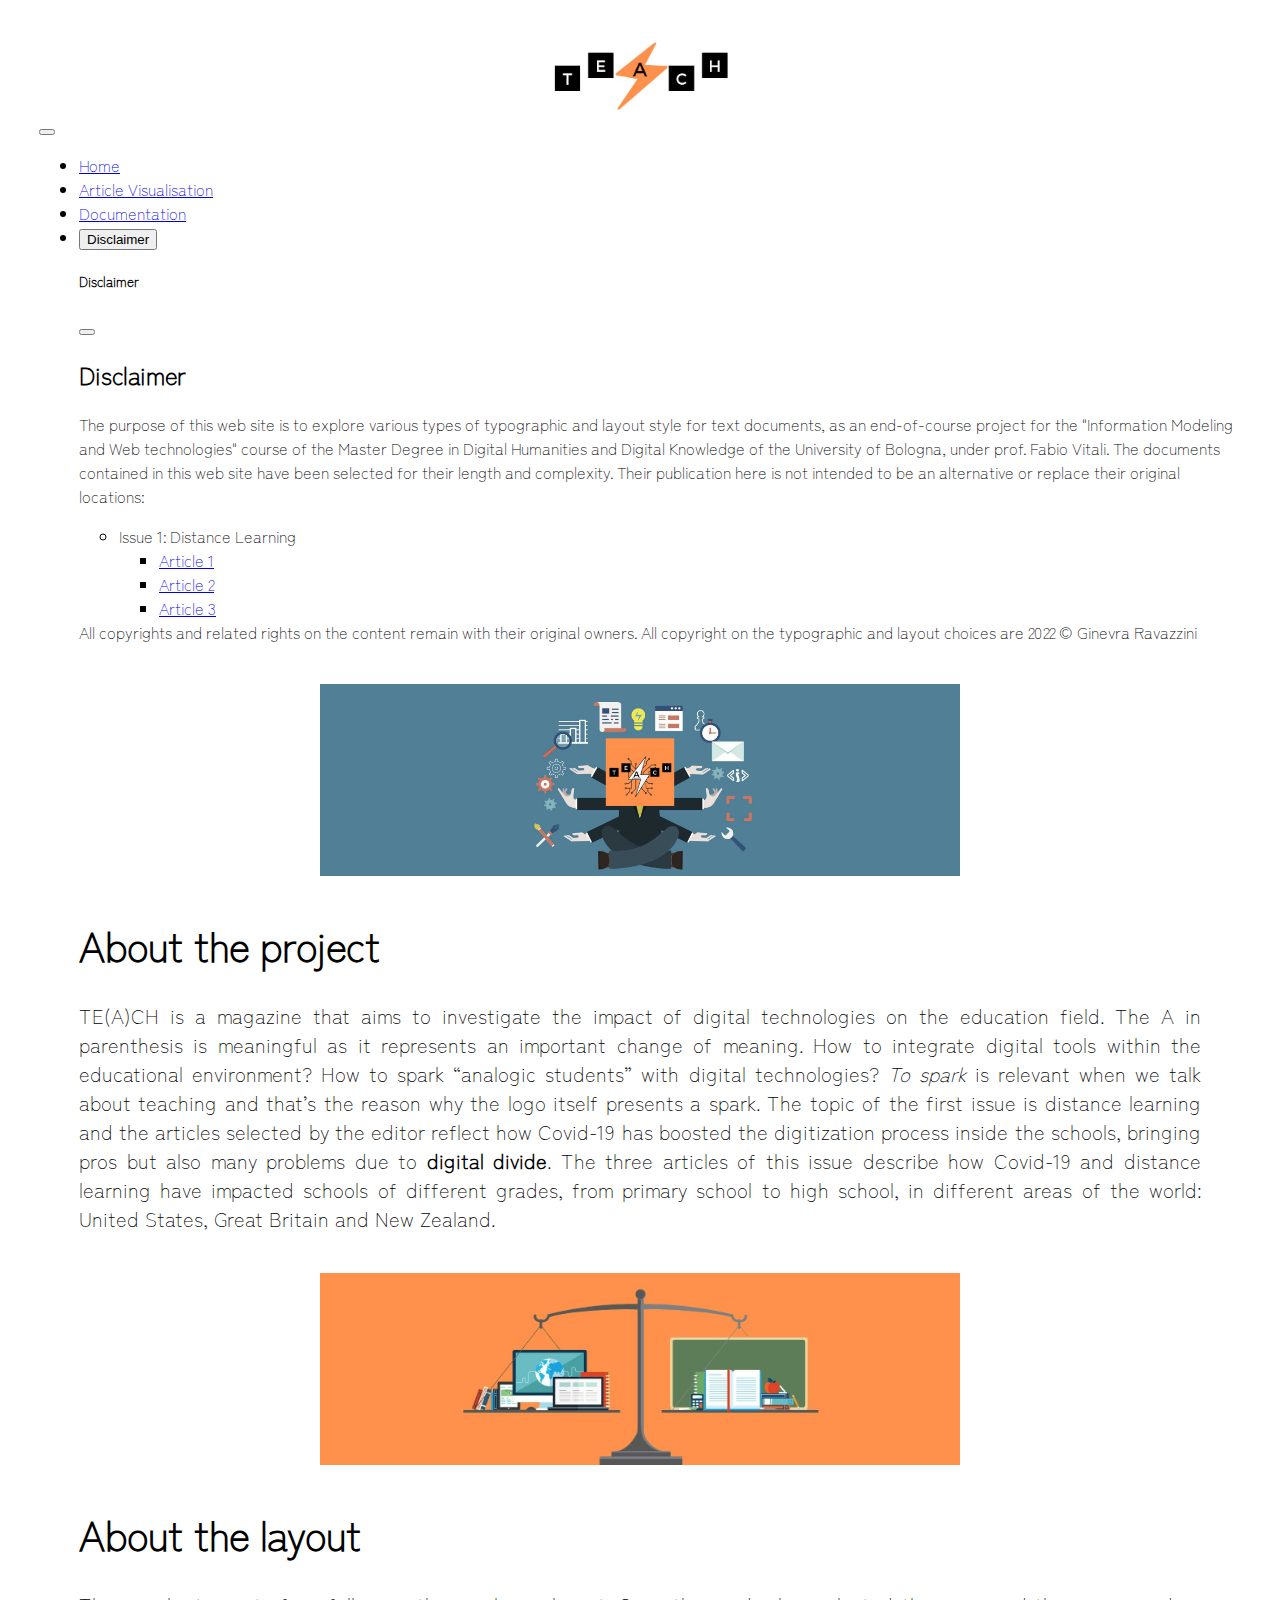
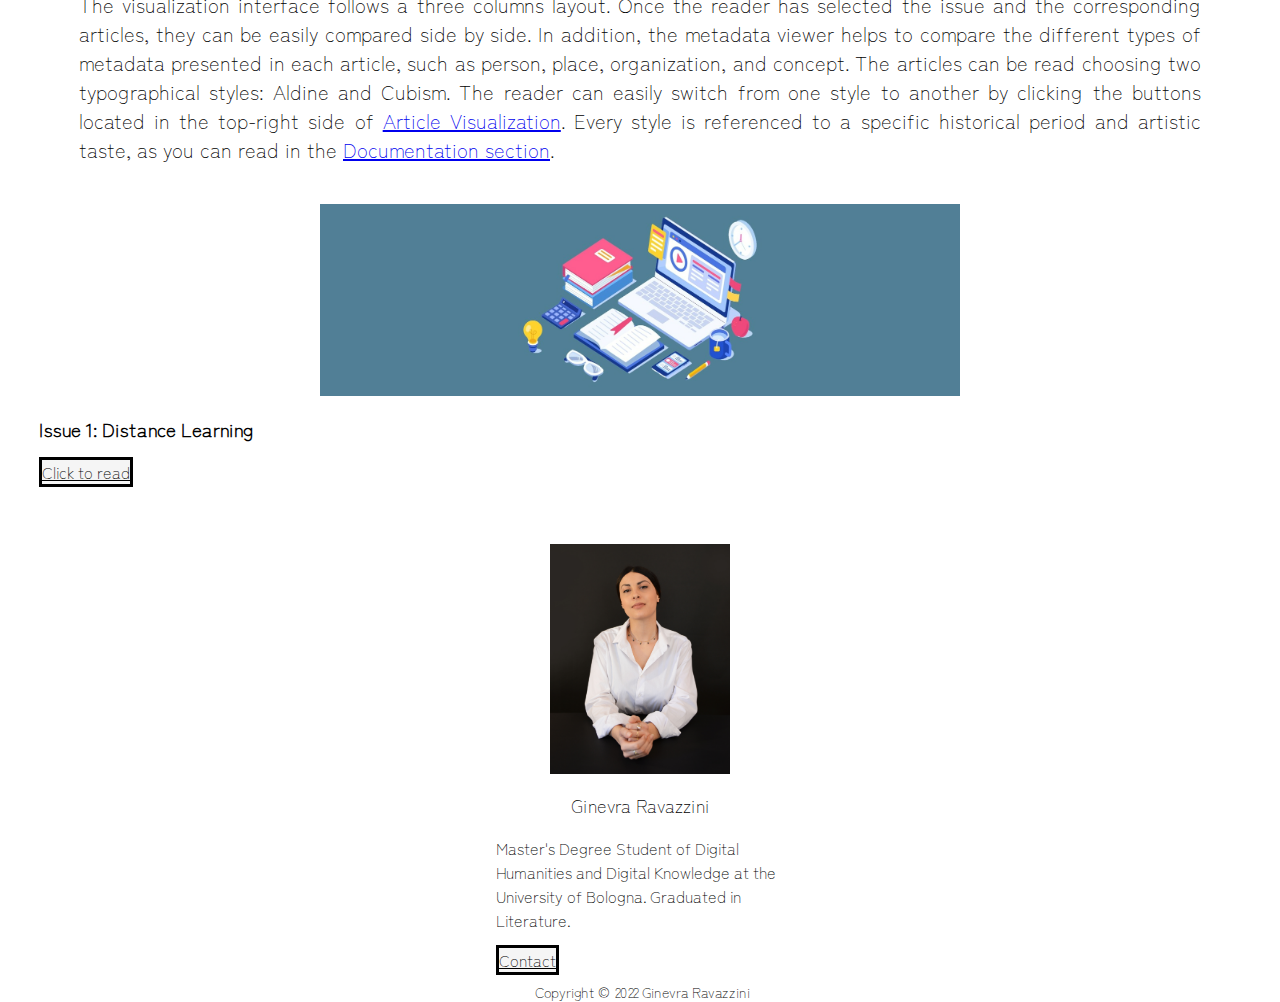
<file: index.html>
<!doctype html>
<html lang="en">
  <head>
    <!-- Required meta tags -->
    <meta charset="utf-8">
    <meta name="viewport" content="width=device-width, initial-scale=1.0">

    <!-- Bootstrap CSS -->
    <link href="https://cdn.jsdelivr.net/npm/bootstrap@5.0.0-beta3/dist/css/bootstrap.min.css" rel="stylesheet" integrity="sha384-eOJMYsd53ii+scO/bJGFsiCZc+5NDVN2yr8+0RDqr0Ql0h+rP48ckxlpbzKgwra6" crossorigin="anonymous">
	<link rel="stylesheet" href="pages/style_generale.css">
	<!-- CSS animato prova-->
	<link rel="stylesheet" href="https://cdnjs.cloudflare.com/ajax/libs/animate.css/3.5.2/animate.min.css">


    <title>TE(A)CH</title>
  </head>
  
  <body>
    <header>
    <img src="logo-head.jpg" id="logo_header">

    <!--Navbar component from Bootsrap-->
    <nav class="navbar navbar-expand-lg navbar-light bg-light" style="border-radius: 6px; margin-bottom: 40px;">
      <div class="container-fluid">
        <button class="navbar-toggler" type="button" data-bs-toggle="collapse" data-bs-target="#navbarSupportedContent" aria-controls="navbarSupportedContent" aria-expanded="false" aria-label="Toggle navigation">
          <span class="navbar-toggler-icon"></span>
        </button>
        <div class="collapse navbar-collapse" id="navbarSupportedContent">
          <ul class="navbar-nav me-auto mb-2 mb-lg-0">
            <li class="nav-item">
              <a class="nav-link active" aria-current="page" href="index.html">Home </a> <!--coverpage-->
            </li>
            <li class="nav-item">
              <a class="nav-link active" href="pages/visualisation_interface.html">Article Visualisation</a> <!--the main interface with side by side visualisation of the articles-->
            </li>
            <li class="nav-item">
              <a class="nav-link active" href="pages/documentation.html">Documentation</a>
            </li>
			
            
            <li class="nav-item">
                           <!-- Button trigger modal -->
				<button type="button" class="btn btn-light" data-bs-toggle="modal" data-bs-target="#disclaimer">
				Disclaimer
				</button>

				<!-- Modal -->
					<div class="modal fade" id="disclaimer" tabindex="-1" aria-labelledby="disclaimer" aria-hidden="true">
						<div class="modal-dialog">
						<div class="modal-content">
						<div class="modal-header">
							<h5 class="modal-title" id="disclaimer">Disclaimer</h5>
							<button type="button" class="btn-close" data-bs-dismiss="modal" aria-label="Close"></button>
						</div>
						<div class="modal-body">
							<h2> Disclaimer</h2>
								<p>The purpose of this web site is to explore various types of typographic and layout
									style for text documents, as an end-of-course project for the "Information Modeling
									and Web technologies" course of the Master Degree in Digital Humanities and
									Digital Knowledge of the University of Bologna, under prof. Fabio Vitali.
									The documents contained in this web site have been selected for their length and
									complexity. Their publication here is not intended to be an alternative or
									replace their original locations:
									<ul>
										<li>Issue 1: Distance Learning</li>
											<ul>
												<li><a href="https://www.theguardian.com/education/2021/jan/23/after-covid-will-digital-learning-be-the-new-normal">Article 1 </a> </li>
												<li><a href="https://www.newyorker.com/news/us-journal/running-a-virtual-school-on-chicagos-west-side"> Article 2</a></li>
												<li><a href="https://doi.org/10.1080/1475939X.2020.1854337"> Article 3 </a> </li>
											</ul>
									</ul>
									All copyrights and related rights on the content remain with their original owners.
									All copyright on the typographic and layout choices are 2022 © Ginevra Ravazzini</p>
						</div>
						<div class="modal-footer">
						</div>
						</div>
						</div>
					</div>
            </li>
            </li>
          </ul>
        </div>
      </div>
    </nav>
    <!-- Option 1: Bootstrap Bundle with Popper -->
    <script src="https://cdn.jsdelivr.net/npm/bootstrap@5.0.0-beta3/dist/js/bootstrap.bundle.min.js" integrity="sha384-JEW9xMcG8R+pH31jmWH6WWP0WintQrMb4s7ZOdauHnUtxwoG2vI5DkLtS3qm9Ekf" crossorigin="anonymous"></script>

    

    </header>

<div class="col-md-12" id="foto_home">
    <img id="logo-1" src="logo_home.jpg" style="margin-bottom: 40px; width: 195px; height: 58.5px;" alt="This is the logo of the magazine">
</div>

<div class="row" id="about">
	<div class="col-md-12" style="margin-bottom: 40px;">
	<h1>About the project</h1>
	<p>TE(A)CH is a magazine that aims to investigate the impact of digital technologies on the education field. The A in parenthesis is meaningful as it represents an important change of meaning. How to integrate digital tools within the educational environment? How to spark “analogic students” with digital technologies? <i>To spark</i> is relevant when we talk about teaching and that’s the reason why the logo itself presents a spark.

The topic of the first issue is distance learning and the articles selected by the editor reflect how Covid-19 has boosted the digitization process inside the schools, bringing pros but also many problems due to <b>digital divide</b>. The three articles of this issue describe how Covid-19 and distance learning have impacted schools of different grades, from primary school to high school, in different areas of the world: United States, Great Britain and New Zealand.</p>
	</div>
</div>

<div class="col-md-12" id="foto_home">
	<img id="logo-2" src="teach_3.jpg" style="margin-bottom: 40px;">
</div>

<div class="row" id="about">
	<div class="col-md-12" style="margin-bottom: 40px;">
	<h1>About the layout</h1>
	<p>The visualization interface follows a three columns layout. Once the reader has selected the issue and the corresponding articles, they can be easily compared side by side. In addition, the metadata viewer helps to compare the different types of metadata presented in each article, such as person, place, organization, and concept.

The articles can be read choosing two typographical styles: Aldine and Cubism. The reader can easily switch from one style to another by clicking the buttons located in the top-right side of <a href="pages/visualisation_interface.html">Article Visualization</a>. Every style is referenced to a specific historical period and artistic taste, as you can read in the <a href="pages/documentation.html">Documentation section</a>.</p>
	</div>
</div>

<!---Team Info--->
<div class="image">
    <img src="teach_2.jpg" id="logo-3">
</div>
    <div class="text-center" style="margin-bottom: 60px;">
    	<h3>Issue 1: Distance Learning</h3>
            <div class="text-center">
                <a href="pages/issue_education.html" class="btn btn-big" id="nav-toggle-issue">Click to read</a>
            </div>
    </div>
            
<div id="Ginevra">      
	<div class="card" style="width: 18rem;">
  		<img class="card-img-top" src="FotoTeam/gin.jpg" alt="Ginevra">
  		<div class="card-body">
  			<p class="card-header">Ginevra Ravazzini</p><p>
    		</p><p class="card-text">Master's Degree Student of Digital Humanities and Digital Knowledge at the University of Bologna. Graduated in Literature.</p>
             <div class="text-center">
                    <a href="mailto:ginevra.ravazzini@studio.unibo.it" class="btn btn-big" id="nav-toggle-issue">Contact</a>
            </div>
  		</div>
	</div>
</div>
	
<!--footer-->
<footer class="mt-5">
	<p class="text-center" id="footer">Copyright © 2022 Ginevra Ravazzini</p>
</footer>

	<script>

		function resizeImages() { 

			// Logo
			for (let i=1; i<=3; i++){
				let winWidth = document.documentElement.clientWidth;

				let imLogo = document.getElementById('logo-' + i);
				let logoWidth = winWidth/100*50;
				imLogo.style.width = logoWidth+'px';
				imLogo.style.height = logoWidth/10*3+'px';
			}

			let winWidth = document.documentElement.clientWidth;

			// Logo header
			let imLogoH = document.getElementById('logo_header');
			let logoWidth = winWidth/100*15;
			imLogoH.style.width = logoWidth+'px';
			imLogoH.style.height = 'auto';

			
			
		}

		window.addEventListener('DOMContentLoaded', resizeImages);
		window.addEventListener('resize', resizeImages);
	</script>

</body>
</html>
</file>
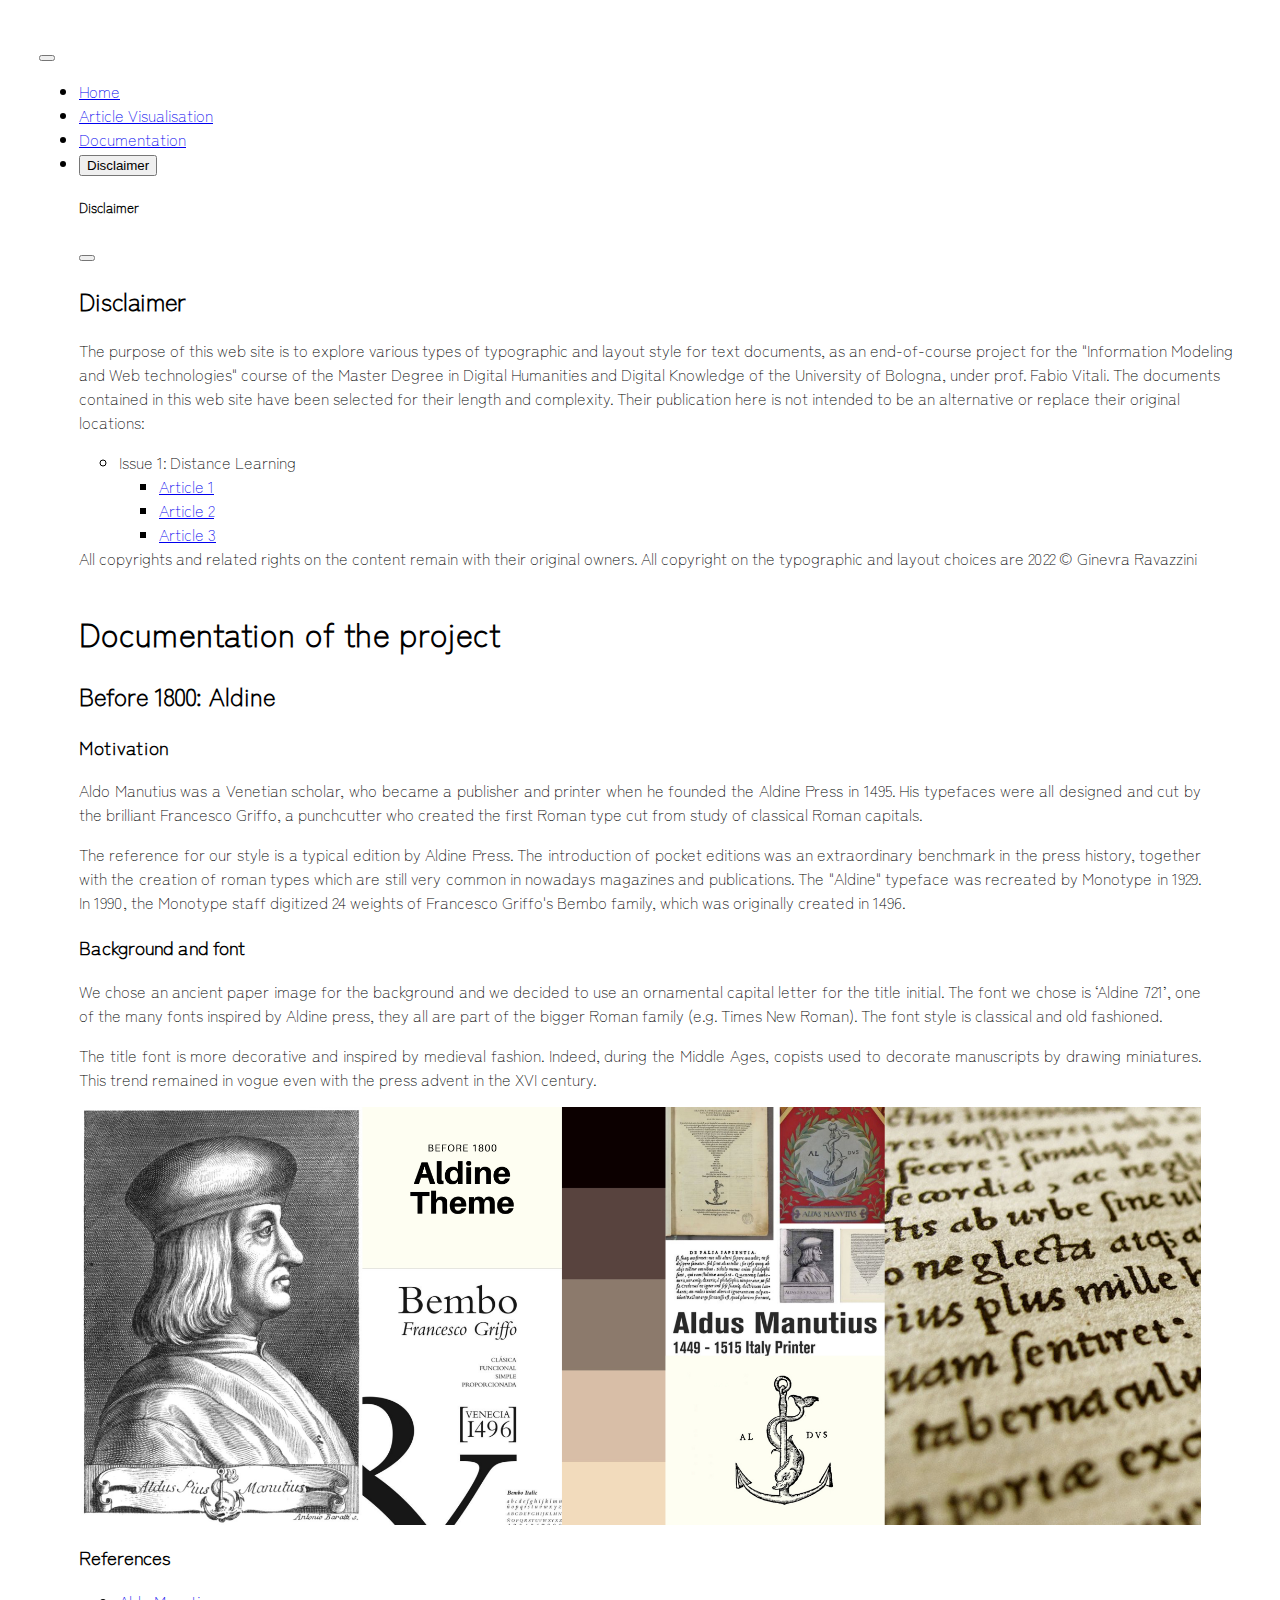
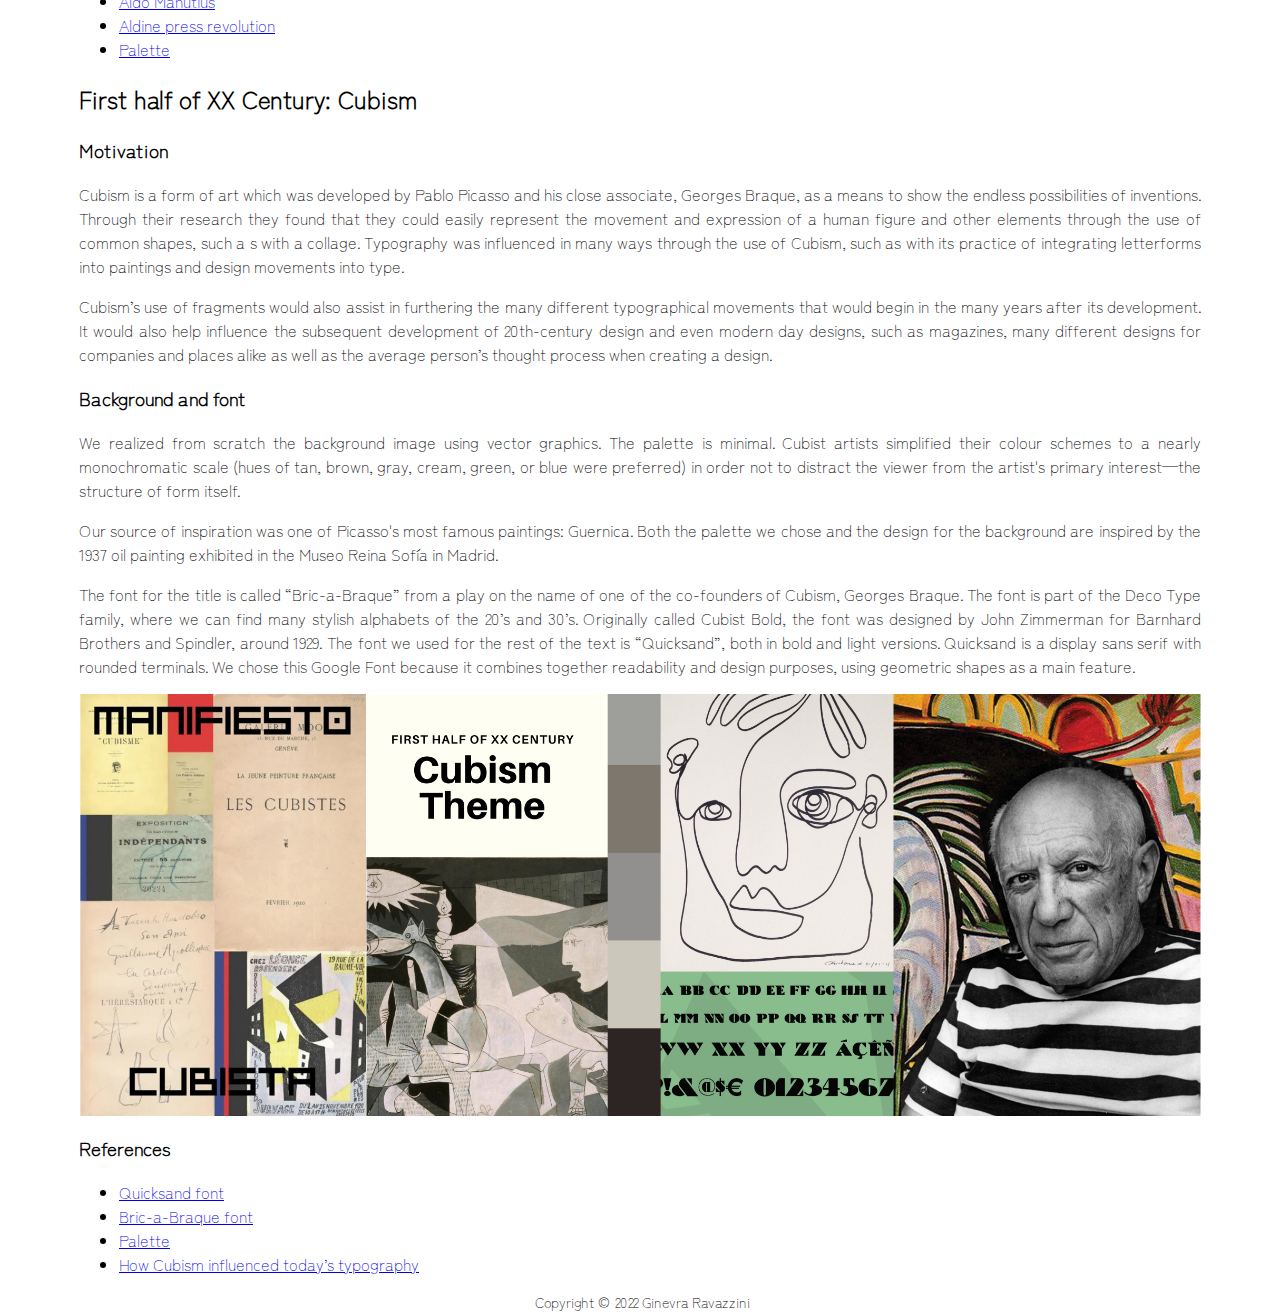
<file: pages/documentation.html>
<!doctype html>
<html lang="en">
  <head>
    <!-- Required meta tags -->
    <meta charset="utf-8">
    <meta name="viewport" content="width=device-width, initial-scale=1">

    <!-- Bootstrap CSS -->
    <link href="https://cdn.jsdelivr.net/npm/bootstrap@5.0.0-beta3/dist/css/bootstrap.min.css" rel="stylesheet" integrity="sha384-eOJMYsd53ii+scO/bJGFsiCZc+5NDVN2yr8+0RDqr0Ql0h+rP48ckxlpbzKgwra6" crossorigin="anonymous">
    <script src="https://cdn.jsdelivr.net/npm/@popperjs/core@2.9.2/dist/umd/popper.min.js" ></script>
    <script src="https://cdn.jsdelivr.net/npm/bootstrap@5.0.1/dist/js/bootstrap.min.js" integrity="sha384-Atwg2Pkwv9vp0ygtn1JAojH0nYbwNJLPhwyoVbhoPwBhjQPR5VtM2+xf0Uwh9KtT" crossorigin="anonymous"></script>
	<link rel="stylesheet" href="style_generale.css">

  <title>TE(A)CH</title>

  </head>
  <body>
    <!--Header part, that has to be in all the pages: title of the mag + menu navbar -->
    <header>

    <!--Navbar component from Bootsrap-->
    <nav class="navbar navbar-expand-lg navbar-light bg-light" style="border-radius: 6px; margin-bottom: 40px;">
      <div class="container-fluid">
        <button class="navbar-toggler" type="button" data-bs-toggle="collapse" data-bs-target="#navbarSupportedContent" aria-controls="navbarSupportedContent" aria-expanded="false" aria-label="Toggle navigation">
          <span class="navbar-toggler-icon"></span>
        </button>
        <div class="collapse navbar-collapse" id="navbarSupportedContent">
          <ul class="navbar-nav me-auto mb-2 mb-lg-0">
            <li class="nav-item">
              <a class="nav-link active" aria-current="page" href="../index.html">Home </a> <!--coverpage-->
            </li>
            <li class="nav-item">
              <a class="nav-link active" href="visualisation_interface.html">Article Visualisation</a> <!--the main interface with side by side visualisation of the articles-->
            </li>
            <li class="nav-item">
              <a class="nav-link active" href="documentation.html">Documentation</a>
            </li>
		
            <li class="nav-item">
              <!-- Button trigger modal -->
				<button type="button" class="btn btn-light" data-bs-toggle="modal" data-bs-target="#disclaimer">
				Disclaimer
				</button>

				<!-- Modal -->
					<div class="modal fade" id="disclaimer" tabindex="-1" aria-labelledby="disclaimer" aria-hidden="true">
						<div class="modal-dialog">
						<div class="modal-content">
						<div class="modal-header">
							<h5 class="modal-title" id="disclaimer">Disclaimer</h5>
							<button type="button" class="btn-close" data-bs-dismiss="modal" aria-label="Close"></button>
						</div>
						<div class="modal-body">
							<h2> Disclaimer</h2>
								<p>The purpose of this web site is to explore various types of typographic and layout
									style for text documents, as an end-of-course project for the "Information Modeling
									and Web technologies" course of the Master Degree in Digital Humanities and
									Digital Knowledge of the University of Bologna, under prof. Fabio Vitali.
									The documents contained in this web site have been selected for their length and
									complexity. Their publication here is not intended to be an alternative or
									replace their original locations:
									<ul>
										<li>Issue 1: Distance Learning</li>
											<ul>
												<li><a href="https://www.theguardian.com/education/2021/jan/23/after-covid-will-digital-learning-be-the-new-normal">Article 1 </a> </li>
												<li><a href="https://www.newyorker.com/news/us-journal/running-a-virtual-school-on-chicagos-west-side"> Article 2</a></li>
												<li><a href="https://doi.org/10.1080/1475939X.2020.1854337"> Article 3 </a> </li>
											</ul>
									</ul>
									All copyrights and related rights on the content remain with their original owners.
									All copyright on the typographic and layout choices are 2022 © Ginevra Ravazzini</p>
						</div>
						<div class="modal-footer">
						</div>
						</div>
						</div>
					</div>
            </li>
            </li>
          </ul>
        </div>
      </div>
    </nav>
    <!-- Option 1: Bootstrap Bundle with Popper -->
    <script src="https://cdn.jsdelivr.net/npm/bootstrap@5.0.0-beta3/dist/js/bootstrap.bundle.min.js" integrity="sha384-JEW9xMcG8R+pH31jmWH6WWP0WintQrMb4s7ZOdauHnUtxwoG2vI5DkLtS3qm9Ekf" crossorigin="anonymous"></script>

    
    </header>

    <div class="row" id="docu">
    	<div class="col-md-12">
    		<h1>Documentation of the project </h1>

    <!-- Option 1: Bootstrap Bundle with Popper -->
    <script src="https://cdn.jsdelivr.net/npm/bootstrap@5.0.0-beta3/dist/js/bootstrap.bundle.min.js" integrity="sha384-JEW9xMcG8R+pH31jmWH6WWP0WintQrMb4s7ZOdauHnUtxwoG2vI5DkLtS3qm9Ekf" crossorigin="anonymous"></script>
    		<h2>Before 1800: Aldine</h2>
    			<h3>Motivation</h3>
    <p>Aldo Manutius was a Venetian scholar, who became a publisher and printer when he founded the Aldine Press in 1495. His typefaces were all designed and cut by the brilliant Francesco Griffo, a punchcutter who created the first Roman type cut from study of classical Roman capitals.</p>
    <p>The reference for our style is a typical edition by Aldine Press. The introduction of pocket editions was an extraordinary benchmark in the press history, together with the creation of roman types which are still very common in nowadays magazines and publications. The "Aldine" typeface was recreated by Monotype in 1929. In 1990, the Monotype staff digitized 24 weights of Francesco Griffo's Bembo family, which was originally created in 1496.</p>
    <h3>Background and font</h3>
    <p>We chose an ancient paper image for the background and we decided to use an ornamental capital letter for the title initial. The font we chose is ‘Aldine 721’, one of the many fonts inspired by Aldine press, they all are part of the bigger Roman family (e.g. Times New Roman). The font style is classical and old fashioned.</p>
    <p>The title font is more decorative and inspired by medieval fashion. Indeed, during the Middle Ages, copists used to decorate manuscripts by drawing miniatures. This trend remained in vogue even with the press advent in the XVI century.</p>
    <img src="doc_images/aldine_theme.jpg" id="image_docu" alt="this is a collage showing various images about Aldine theme">
    <h3>References</h3>
    	<ul>
    		<li><a href="https://www.typeroom.eu/aldus-manutius-inventor-paperback-saved-greeks-aldine-press-revolution">Aldo Manutius</a></li>
    		<li><a href="https://www.smithsonianmag.com/travel/aldus-manutius-printing-typeface-typography-italics-venice-180956855/">Aldine press revolution</a></li>
			<li><a href="https://color.adobe.com/it/search?q=manuscript">Palette</a></li>
		</ul>
		
	    <h2>First half of XX Century: Cubism</h2>
    <h3>Motivation</h3>
    <p>Cubism is a form of art which was developed by Pablo Picasso and his close associate, Georges Braque, as a means to show the endless possibilities of inventions. Through their research they found that they could easily represent the movement and expression of a human figure and other elements through the use of common shapes, such a s with a collage. Typography was influenced in many ways through the use of Cubism, such as with its practice of integrating letterforms into paintings and design movements into type.</p>
    <p>Cubism’s use of fragments would also assist in furthering the many different typographical movements that would begin in the many years after its development. It would also help influence the subsequent development of 20th-century design and even modern day designs, such as magazines, many different designs for companies and places alike as well as the average person’s thought process when creating a design.</p>
    <h3>Background and font</h3>
    <p>We realized from scratch the background image using vector graphics. The palette is minimal. Cubist artists simplified their colour schemes to a nearly monochromatic scale (hues of tan, brown, gray, cream, green, or blue were preferred) in order not to distract the viewer from the artist's primary interest—the structure of form itself.</p>
<p>Our source of inspiration was one of Picasso's most famous paintings: Guernica. Both the palette we chose and the design for the background are inspired by the 1937 oil painting exhibited in the Museo Reina Sofía in Madrid.</p>
    <p>The font for the title is called “Bric-a-Braque” from a play on the name of one of the co-founders of Cubism, Georges Braque. The font is part of the Deco Type family, where we can find many stylish alphabets of the 20’s and 30’s. Originally called Cubist Bold, the font was designed by John Zimmerman for Barnhard Brothers and Spindler, around 1929.
The font we used for the rest of the text is “Quicksand”, both in bold and light versions. Quicksand is a display sans serif with rounded terminals. We chose this Google Font because it combines together readability and design purposes, using geometric shapes as a main feature.</p>
    <img src="doc_images/cubism_theme.jpg" id="image_docu" alt="this is a collage showing various images about Cubism theme">
    <h3>References</h3>
    	<ul>
    		<li><a href="https://github.com/andrew-paglinawan/QuicksandFamily">Quicksand font</a></li>
    		<li><a href="https://www.myfonts.com/fonts/nicksfonts/bric-a-braque-nf/">Bric-a-Braque font</a></li>
			<li><a href="https://www.color-hex.com/color-palette/92724">Palette</a></li>
			<li><a href="https://eloyrico.files.wordpress.com/2013/04/eloyrico_magazine.pdf">How Cubism influenced today’s typography</a></li>		
		</ul>
  	</div>
  </div>
  <!--footer-->
<footer class="mt-5">
	<p class="text-center" id="footer">Copyright © 2022 Ginevra Ravazzini</p>
</footer>
  </body>
</html>
</file>
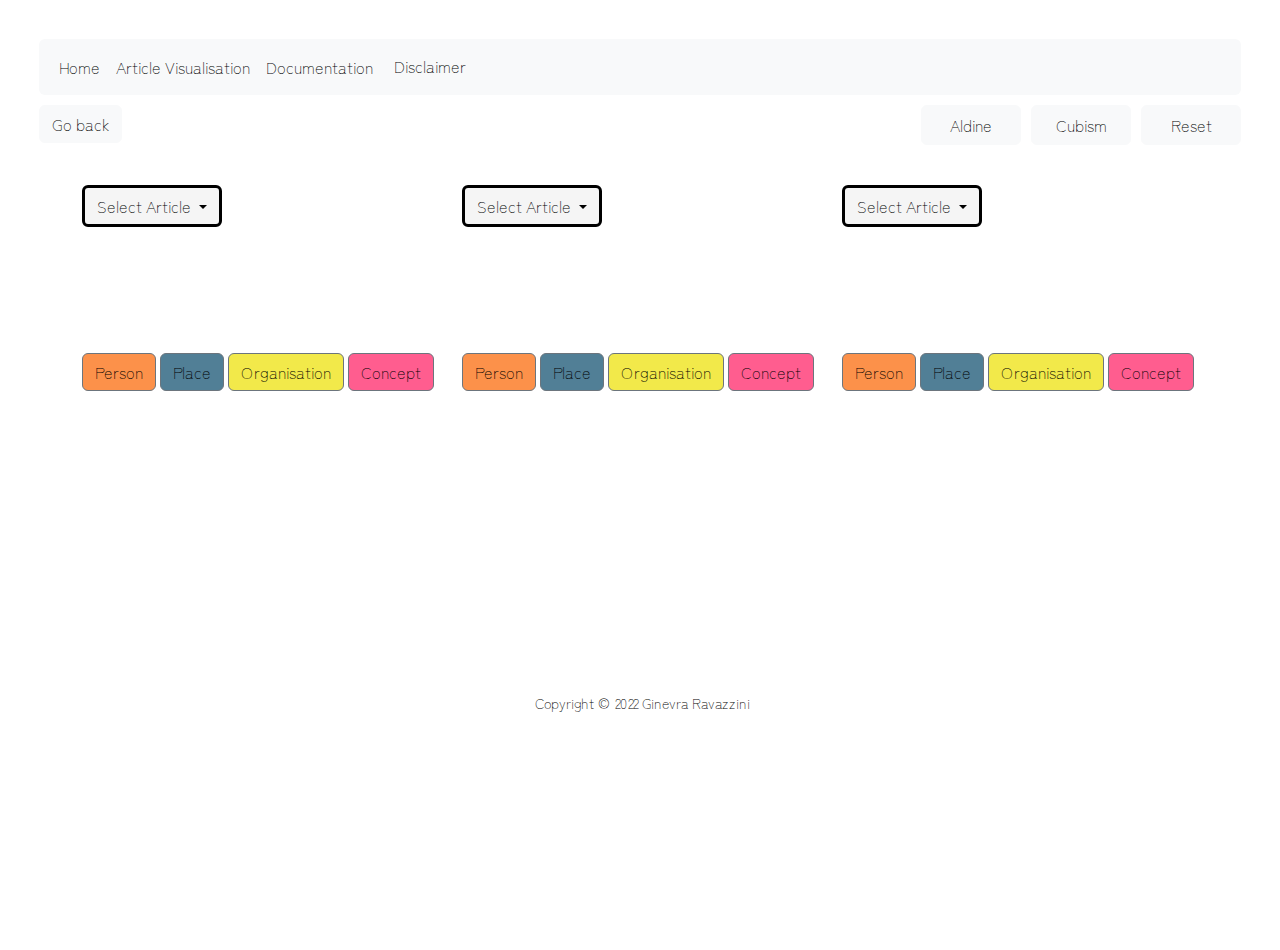
<file: pages/issue_education.html>
<!doctype html>
<html lang="en">
  <head>
    <!-- Required meta tags -->
    <meta charset="utf-8">
    <meta name="viewport" content="width=device-width, initial-scale=1">
<meta charset="utf-8">
	<meta name="viewport" content="width=device-width, initial-scale=1">
	<link href="https://cdn.jsdelivr.net/npm/bootstrap@5.0.0/dist/css/bootstrap.min.css" rel="stylesheet" >
    <script src="https://cdn.jsdelivr.net/npm/@popperjs/core@2.9.2/dist/umd/popper.min.js" ></script>
    <script src="https://cdn.jsdelivr.net/npm/bootstrap@5.0.1/dist/js/bootstrap.min.js" integrity="sha384-Atwg2Pkwv9vp0ygtn1JAojH0nYbwNJLPhwyoVbhoPwBhjQPR5VtM2+xf0Uwh9KtT" crossorigin="anonymous"></script>
      	
   	<link rel="stylesheet" href="style_generale.css">

	<title>TE(A)CH</title>

<style>
	.container {
	max-height: 50vmax;
	overflow-y:hidden;
	overflow-x:hidden;
	}
	
	.animate {
		animation-name: bgcolor ;
		animation-duration: 0.75s ; 
		animation-iteration-count: 3;
		animation-fill-mode: backwards;
	}
	
	.text-person {
		background-color:#fc914a;
	}
	.text-place {
		background-color:#517f96;
	}
	.text-concept {
		background-color:#ff5d8f;
	}
	.text-organisation {
		background-color:#f2e94a;
	}
	.list {
		font-size: 12pt;
		line-height: 1.2; 
		margin: 0; 
		white-space: nowrap; 
		list-style-position:inside;  
	}
	.list a {
		color: black;
		margin: 0; 
	}
	.tab-content{
		min-height:8vmax;
		max-height: 10vmax;
		overflow-y: scroll;
	}
</style>
 	
	<!-- aggiungo jQuery lib che ho scaricato nella cartella-->
	<script type="text/javascript" src="jquery-3.6.0.js"> </script>

	<script  type="text/javascript">
	//script per cambiare gli stili
	Element.prototype.remove = function() {
this.parentElement.removeChild(this);
}
//Change style through buttons
function changeStyle(selectedStyle) {
    document.getElementById('ArticleCss').remove();
    cssFile = document.createElement('link');
    cssFile.type = "text/css"; 
    cssFile.rel = "stylesheet";
    cssFile.href = selectedStyle;
    cssFile.id= "ArticleCss";
    document.getElementsByTagName("head")[0].appendChild(cssFile);
}

//Manage active style button
$(document).ready(function(){

    $("#reset").click(function(){
        $('#btn-style>button.btn-active').removeClass("btn-active");
        this.classList.add("btn-active");
  });
    $("#aldine").click(function(){
        $('#btn-style>button.btn-active').removeClass("btn-active");
        this.classList.add("btn-active");
  });
    $("#hiphop").click(function(){
        $('#btn-style>button.btn-active').removeClass("btn-active");
        this.classList.add("btn-active");
  });
    $("#cubism").click(function(){
        $('#btn-style>button.btn-active').removeClass("btn-active");
        this.classList.add("btn-active");
  });
    $("#hippie").click(function(){
        $('#btn-style>button.btn-active').removeClass("btn-active");
        this.classList.add("btn-active");
  });
    $("#victorian").click(function(){
        $('#btn-style>button.btn-active').removeClass("btn-active");
        this.classList.add("btn-active");
  });
    $("#accessible").click(function(){
        $('#btn-style>button.btn-active').removeClass("btn-active");
        this.classList.add("btn-active");
  });
});
</script>
</head>
  
  <body>		
  <div class="table-responsive" style="overflow-y: hidden">
    <!--Header part, that has to be in all the pages: title of the mag + menu navbar -->
    <header>

    <!--Navbar component from Bootsrap-->
    <nav class="navbar navbar-expand-lg navbar-light bg-light" style="border-radius: 6px;">
      <div class="container-fluid">
        <button class="navbar-toggler" type="button" data-bs-toggle="collapse" data-bs-target="#navbarSupportedContent" aria-controls="navbarSupportedContent" aria-expanded="false" aria-label="Toggle navigation">
          <span class="navbar-toggler-icon"></span>
        </button>
        <div class="collapse navbar-collapse" id="navbarSupportedContent">
          <ul class="navbar-nav me-auto mb-2 mb-lg-0">
            <li class="nav-item">
              <a class="nav-link active" aria-current="page" href="../index.html">Home </a> <!--coverpage-->
            </li>
            <li class="nav-item">
              <a class="nav-link active" href="visualisation_interface.html">Article Visualisation</a> <!--the main interface with side by side visualisation of the articles-->
            </li>
            <li class="nav-item">
              <a class="nav-link active" href="documentation.html">Documentation</a>
            </li>
            
            <li class="nav-item">
                            <!-- Button trigger modal -->
				<button type="button" class="btn btn-light" data-bs-toggle="modal" data-bs-target="#disclaimer">
				Disclaimer
				</button>

				<!-- Modal -->
					<div class="modal fade" id="disclaimer" tabindex="-1" aria-labelledby="disclaimer" aria-hidden="true">
						<div class="modal-dialog">
						<div class="modal-content">
						<div class="modal-header">
							<h5 class="modal-title" id="disclaimer">Disclaimer</h5>
							<button type="button" class="btn-close" data-bs-dismiss="modal" aria-label="Close"></button>
						</div>
						<div class="modal-body">
							<h2> Disclaimer</h2>
																<p>The purpose of this web site is to explore various types of typographic and layout
									style for text documents, as an end-of-course project for the "Information Modeling
									and Web technologies" course of the Master Degree in Digital Humanities and
									Digital Knowledge of the University of Bologna, under prof. Fabio Vitali.
									The documents contained in this web site have been selected for their length and
									complexity. Their publication here is not intended to be an alternative or
									replace their original locations:
									<ul>
										<li>Issue 1: Distance Learning</li>
											<ul>
												<li><a href="https://www.theguardian.com/education/2021/jan/23/after-covid-will-digital-learning-be-the-new-normal">Article 1 </a> </li>
												<li><a href="https://www.newyorker.com/news/us-journal/running-a-virtual-school-on-chicagos-west-side"> Article 2</a></li>
												<li><a href="https://doi.org/10.1080/1475939X.2020.1854337"> Article 3 </a> </li>
											</ul>
									</ul>
									All copyrights and related rights on the content remain with their original owners.
									All copyright on the typographic and layout choices are 2022 © Ginevra Ravazzini</p>
						</div>
						<div class="modal-footer">
						</div>
						</div>
						</div>
					</div>
            </li>
            </li>
          </ul>
        </div>
      </div>
    </nav>

	<div style="margin-top: 10px;">
    <!-- Option 1: Bootstrap Bundle with Popper -->
	   <div class="btn-toolbar justify-content-between" role="toolbar" aria-label="Toolbar with button groups">
	   <!--here Issue selector using a big Dropdown menu (Bootstrap again)-->
				  <div class="dropdown">
					<button onclick="window.location.href='./visualisation_interface.html'" class="btn btn-light" type="button" data-bs-toggle="dropdown" aria-expanded="false">Go back
					</button>
					<ul class="dropdown-menu" aria-labelledby="dropdownMenuButton1">
						<li><a class="dropdown-item" href="issue_education.html">Issue 1: Distance Learning</a></li>
					</ul>
					</div>
	  
		<!-- bottoni style selector-->
			<div id="style_selector" class="d-flex justify-content-center">
				<button style="height: 40px; width: 100px; margin-right: 10px;" type="button" id="aldine" class="btn btn-light" onclick="changeStyle('styles/1500/aldine.css')">Aldine</button>
				<button style="height: 40px; width: 100px; margin-right: 10px;" type="button" id="cubism" class="btn btn-light" onclick="changeStyle('styles/cubismo/cubismo.css')">Cubism</button>
				<button style="height: 40px; width: 100px;" type="button" id="reset" class="btn btn-light" onclick="changeStyle('')">Reset</button>
			</div>
		</div>
	</div>

	<!-- TUTTO FUNZIONANTE FINO A QUI -->

	<div style="margin-top: 40px;">
		<div class="container" id="metadata_viewer">
			<!---tabs-->
			<div class="row">

				<!-- tab 1 -->
				<div class="col-6 col-md-4" id="tab_1">

					<div>
						<!--selector 1-->
						<div class="dropdown" style="min-height:10vmax; max-height: 10vmax;">
							<button onclick="mostra_1()" class="btn btn-secondary dropdown-toggle" type="button" id="dropdownMenuButton" data-toggle="dropdown" aria-haspopup="true" aria-expanded="false">
								Select Article
							</button>

							<div class="dropdown-menu" class="minimal" id="list_1" aria-labelledby="dropdownMenuButton"></div>
						</div>
					</div>

					<div style="margin-top: 40px;">
						<button id="person-tab_1" data-toggle="tab" href="#person_1" type="button" class="btn btn-secondary">Person</button>
						<button id="place-tab_1" data-toggle="tab" href="#place_1" type="button" class="btn btn-secondary">Place</button>
						<button id="organisation-tab_1" data-toggle="tab" href="#organisation_1" type="button" class="btn btn-secondary">Organisation</button>
						<button id="concept-tab_1" data-toggle="tab" href="#concept_1" type="button" class="btn btn-secondary">Concept</button>
					</div>
					

				</div>
				<!-- tab 2 -->

				<div class="col-6 col-md-4"id="tab_2">

					<div>
						<!--selector 2-->
						<div class="dropdown" style="min-height:10vmax; max-height: 10vmax;">
							<button onclick="mostra_2()" class="btn btn-secondary dropdown-toggle" type="button" id="dropdownMenuButton" data-toggle="dropdown" aria-haspopup="true" aria-expanded="false">
								Select Article
							</button>

							<ul class="dropdown-menu" class="minimal" id="list_2"></ul>
						</div>
					</div>

					<div style="margin-top: 40px;">
						<button id="person-tab_2" data-toggle="tab" href="#person_2" type="button" class="btn btn-secondary">Person</button>
						<button id="place-tab_2" data-toggle="tab" href="#place_2" type="button" class="btn btn-secondary">Place</button>
						<button id="organisation-tab_2" data-toggle="tab" href="#organisation_2" type="button" class="btn btn-secondary">Organisation</button>
						<button id="concept-tab_2" data-toggle="tab" href="#concept_2" type="button" class="btn btn-secondary">Concept</button>
					</div>
				</div>	
				<!-- tab 3 -->

				<div class="col-6 col-md-4" id="tab_3">

					<div>
						<!--selector 3-->
						<div class="dropdown" style="min-height:10vmax; max-height: 10vmax;">
							<button onclick="mostra_3()" class="btn btn-secondary dropdown-toggle" type="button" id="dropdownMenuButton" data-toggle="dropdown" aria-haspopup="true" aria-expanded="false">
								Select Article
							</button>

							<ul class="dropdown-menu" class="minimal" id="list_3"></ul>
						</div>
					</div>
					
					<div style="margin-top: 40px;">
						<button id="person-tab_3" data-toggle="tab" href="#person_3" type="button" class="btn btn-secondary">Person</button>
						<button id="place-tab_3" data-toggle="tab" href="#place_3" type="button" class="btn btn-secondary">Place</button>
						<button id="organisation-tab_3" data-toggle="tab" href="#organisation_3" type="button" class="btn btn-secondary">Organisation</button>
						<button id="concept-tab_3" data-toggle="tab" href="#concept_3" type="button" class="btn btn-secondary">Concept</button>
					</div>
				</div>	
			</div>
		</div>
		
		<div class="container" id="metadata_panes" style="margin-top: 40px;">
				<!--panes-->
			<div class="row">
				<!---Tab panes 1 --->
				<div class="col-6 col-md-4">
					<div class="tab-content">
						<div class="tab-pane active" id="person_1" role="tabpanel" aria-labelledby="asides-tab">
							<ul class="minimal"></ul>
						</div>
						<div class="tab-pane active" id="place_1" role="tabpanel" aria-labelledby="speeches-tab">
							<ul class="minimal"></ul>
						</div>
						<div class="tab-pane active" id="organisation_1" role="tabpanel" aria-labelledby="quotes-tab">
							<ul class="minimal"></ul>
						</div>
						<div class="tab-pane active" id="concept_1" role="tabpanel" aria-labelledby="quotes-tab">
							<ul class="minimal"></ul>
						</div>
						<div class="tab-pane active" id="highlights_1" role="tabpanel" aria-labelledby="quotes-tab">
							<ul class="minimal"></ul>
						</div>
					</div>
				</div>
				<!---Tab panes 2 --->
				<div class="col-6 col-md-4">	
					<div class="tab-content">
						<div class="tab-pane active" id="person_2" role="tabpanel" aria-labelledby="asides-tab">
							<ul class="minimal"></ul>
						</div>
						<div class="tab-pane active" id="place_2" role="tabpanel" aria-labelledby="speeches-tab">
							<ul class="minimal"></ul>
						</div>
						<div class="tab-pane active" id="organisation_2" role="tabpanel" aria-labelledby="quotes-tab">
							<ul class="minimal"></ul>
						</div>
						<div class="tab-pane active" id="concept_2" role="tabpanel" aria-labelledby="quotes-tab">
							<ul class="minimal"></ul>
						</div>
						<div class="tab-pane active" id="highlights_2" role="tabpanel" aria-labelledby="quotes-tab">
							<ul class="minimal"></ul>
						</div>
					</div>
				</div>
				<!---Tab panes 3 --->
				<div class="col-6 col-md-4">
					<div class="tab-content">
						<div class="tab-pane active" id="person_3" role="tabpanel" aria-labelledby="asides-tab">
							<ul class="minimal"></ul>
						</div>
						<div class="tab-pane active" id="place_3" role="tabpanel" aria-labelledby="speeches-tab">
							<ul class="minimal"></ul>
						</div>
						<div class="tab-pane active" id="organisation_3" role="tabpanel" aria-labelledby="quotes-tab">
							<ul class="minimal"></ul>
						</div>
						<div class="tab-pane active" id="concept_3" role="tabpanel" aria-labelledby="quotes-tab">
							<ul class="minimal"></ul>
						</div>
						<div class="tab-pane active" id="highlights_3" role="tabpanel" aria-labelledby="quotes-tab">
							<ul class="minimal"></ul>
						</div>
					</div>
				</div>
			</div>
		</div>
	<!--article visualisation layout-->
		<div class="container" id="article_container" style="margin-top: 40px;">
			<div class="row align-items-start">    
				<!--1st column-->
				<div class="col-6 col-md-4">
					<!-- space for article 1-->
					<div class="p-3 bg-white" style="margin-top: 40px;">
						<div class="overflow-auto" id="article_1"></div>
					</div>
				</div>
			
				<!--2nd column-->
				<div class="col-6 col-md-4">
					<!-- space for article 2-->
					<div class="p-3 bg-white" style="margin-top: 40px;"> 
						<div class="overflow-auto" id="article_2"></div>
					</div>
				</div>
				<!-- 3rd column-->
				<div class="col-6 col-md-4">
					<!-- space for article 3-->
					<div class="p-3 bg-white" style="margin-top: 40px;"> 
						<div class="overflow-auto" id="article_3"></div>
					</div>
				</div>
			</div>
		</div>
	</div>

<!-- JS scripts -->
	<script src="https://cdn.jsdelivr.net/npm/bootstrap@5.0.2/dist/js/bootstrap.bundle.min.js" integrity="sha384-MrcW6ZMFYlzcLA8Nl+NtUVF0sA7MsXsP1UyJoMp4YLEuNSfAP+JcXn/tWtIaxVXM" crossorigin="anonymous"></script>

	<script type="text/javascript" src="get_metadata_edu.js"></script>
	<script src="popper.min.js"></script>

	<!--footer-->
<footer class="mt-5">
	<p class="text-center" id="footer">Copyright © 2022 Ginevra Ravazzini</p>
</footer>
  </body>
</html>
</file>
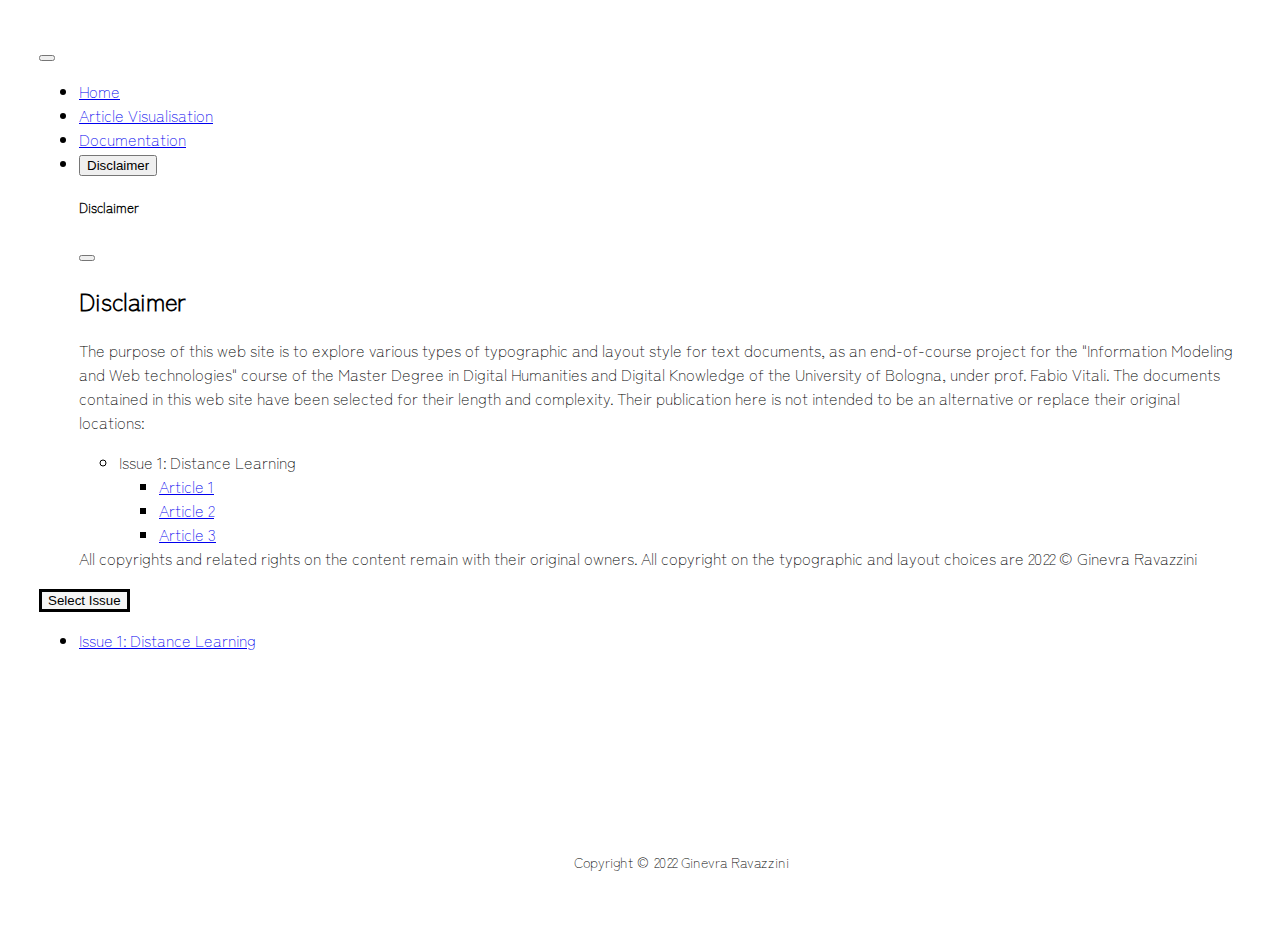
<file: pages/visualisation_interface.html>
<!doctype html>
<html lang="en">
	<head>
    <!-- Required meta tags -->
    <meta charset="utf-8">
    <meta name="viewport" content="width=device-width, initial-scale=1">

    <!-- Bootstrap CSS -->
    <link href="https://cdn.jsdelivr.net/npm/bootstrap@5.0.0-beta3/dist/css/bootstrap.min.css" rel="stylesheet" integrity="sha384-eOJMYsd53ii+scO/bJGFsiCZc+5NDVN2yr8+0RDqr0Ql0h+rP48ckxlpbzKgwra6" crossorigin="anonymous">
	<script src="https://cdn.jsdelivr.net/npm/@popperjs/core@2.9.2/dist/umd/popper.min.js" ></script>
	
    <script src="https://cdn.jsdelivr.net/npm/bootstrap@5.0.1/dist/js/bootstrap.min.js" integrity="sha384-Atwg2Pkwv9vp0ygtn1JAojH0nYbwNJLPhwyoVbhoPwBhjQPR5VtM2+xf0Uwh9KtT" crossorigin="anonymous"></script>
	<link rel="stylesheet" href="style_generale.css">

	<title>TE(A)CH</title>

	</head>
  
 	 <body>
    <!--Header part, that has to be in all the pages: title of the mag + menu navbar -->
    <header>
    
    <!--Navbar component from Bootsrap-->
    <nav class="navbar navbar-expand-lg navbar-light bg-light" style="border-radius: 6px;">
		<div class="container-fluid">
		  <button class="navbar-toggler" type="button" data-bs-toggle="collapse" data-bs-target="#navbarSupportedContent" aria-controls="navbarSupportedContent" aria-expanded="false" aria-label="Toggle navigation">
			<span class="navbar-toggler-icon"></span>
		  </button>
		  <div class="collapse navbar-collapse" id="navbarSupportedContent">
			<ul class="navbar-nav me-auto mb-2 mb-lg-0">
			  <li class="nav-item">
				<a class="nav-link active" aria-current="page" href="../index.html">Home </a> <!--coverpage-->
			  </li>
			  <li class="nav-item">
				<a class="nav-link active" href="visualisation_interface.html">Article Visualisation</a> <!--the main interface with side by side visualisation of the articles-->
			  </li>
			  <li class="nav-item">
				<a class="nav-link active" href="documentation.html">Documentation</a>
			  </li>
			  
			  <li class="nav-item">
              <!-- Button trigger modal -->
				<button type="button" class="btn btn-light" data-bs-toggle="modal" data-bs-target="#disclaimer">
				Disclaimer
				</button>

				<!-- Modal -->
					<div class="modal fade" id="disclaimer" tabindex="-1" aria-labelledby="disclaimer" aria-hidden="true">
						<div class="modal-dialog">
						<div class="modal-content">
						<div class="modal-header">
							<h5 class="modal-title" id="disclaimer">Disclaimer</h5>
							<button type="button" class="btn-close" data-bs-dismiss="modal" aria-label="Close"></button>
						</div>
						  <div class="modal-body">
							  <h2> Disclaimer</h2>
																  <p>The purpose of this web site is to explore various types of typographic and layout
									  style for text documents, as an end-of-course project for the "Information Modeling
									  and Web technologies" course of the Master Degree in Digital Humanities and
									  Digital Knowledge of the University of Bologna, under prof. Fabio Vitali.
									  The documents contained in this web site have been selected for their length and
									  complexity. Their publication here is not intended to be an alternative or
									  replace their original locations:
									  <ul>
										  <li>Issue 1: Distance Learning</li>
											  <ul>
												  <li><a href="https://www.theguardian.com/education/2021/jan/23/after-covid-will-digital-learning-be-the-new-normal">Article 1 </a> </li>
												  <li><a href="https://www.newyorker.com/news/us-journal/running-a-virtual-school-on-chicagos-west-side"> Article 2</a></li>
												  <li><a href="https://doi.org/10.1080/1475939X.2020.1854337"> Article 3 </a> </li>
											  </ul>
									  </ul>
									  All copyrights and related rights on the content remain with their original owners.
									  All copyright on the typographic and layout choices are 2022 © Ginevra Ravazzini</p>
						  </div>
						  <div class="modal-footer">
						  </div>
						  </div>
						  </div>
					  </div>
			  </li>
			  </li>
			</ul>
		  </div>
		</div>
	  </nav>
  
	  <div style="margin-top: 10px;">
	  <!-- Option 1: Bootstrap Bundle with Popper -->
		 <div class="btn-toolbar justify-content-between" role="toolbar" aria-label="Toolbar with button groups">
		 <!--here Issue selector using a big Dropdown menu (Bootstrap again)-->
					<div class="dropdown">
					  <button class="btn btn-secondary dropdown-toggle" type="button" id="dropdownMenuButton1" data-bs-toggle="dropdown" aria-expanded="false">Select Issue
					  </button>
					  <ul class="dropdown-menu" aria-labelledby="dropdownMenuButton1">
						  <li><a class="dropdown-item" href="issue_education.html">Issue 1: Distance Learning</a></li>
					  </ul>
					  </div>
		
		  <!-- bottoni style selector-->
			  <div id="style_selector" class="d-flex justify-content-center">
				  <button style="height: 40px; width: 100px; margin-right: 10px; display: none;" type="button" id="aldine" class="btn btn-secondary" onclick="changeStyle('styles/1500/aldine.css')">Aldine</button>
				  <button style="height: 40px; width: 100px; margin-right: 10px; display: none;" type="button" id="cubism" class="btn btn-secondary" onclick="changeStyle('styles/cubismo/cubismo.css')">Cubism</button>
				  <button style="height: 40px; width: 100px; display: none;" type="button" id="reset" class="btn btn-secondary" onclick="changeStyle('')">Reset</button>
			  </div>
		  </div>
	  </div>
		
		<!--actual article triple visualisation layout-->
		<div class="container" style="margin-top: 40px;">
			<div class="row align-items-start">    
			<!-- article columns: 1st column for an article -->
            <div class="col-6 col-md-4" styl>
              <div class="p-3 bg-white" id="empty-column-1" style="border-radius: 8px;">
				
            </div>
			</div>
            <!-- article columns: 2nd column for an article -->
            <div class="col-6 col-md-4" >
              <div class="p-3 bg-white" id="empty-column-2" style="border-radius: 8px;"> 
    
              </div>
            </div>
			<!-- article columns: 3rd column for an article -->
            <div class="col-6 col-md-4" >
              <div class="p-3 bg-white" id="empty-column-3" style="border-radius: 8px;"> 
              </div>
            </div>
          </div>
        </div>

    <!--end of the layout-->
		<!--footer-->
		<footer class="mt-5" style="position:absolute; bottom: 0; width: 100%; height: 50px;">
            <p class="text-center" id="footer">Copyright © 2022 Ginevra Ravazzini</p>
        </footer>
	</div>
	

  </body>
</html>
</file>
<file: pages/style_generale.css>
@font-face{	
	font-family: "Zen_Kaku_Gothic_Antique";
	src: url("Zen_Kaku_Gothic_Antique/ZenKakuGothicAntique-Light.ttf");
	}
  
html {
  overflow-y: scroll;
  -ms-overflow-style: scrollbar;
}

html,
body {
  font-family:"Zen_Kaku_Gothic_Antique";
  height: 100%;
  margin: 25px;;
  padding: 0; 
}

body {
  font-family:"Zen_Kaku_Gothic_Antique";
  background: white;
  font-size: 16px;
  color: black;
  margin:14px
}

#logo {
height: 300px;
width: 1000px;
}

img{
	display: block;
	margin-left: auto;
	margin-right: auto;
	width: 100%;
}

#person-tab_1, #person-tab_2, #person-tab_3{
background-color: #fc914a;
color: black;
}

#place-tab_1, #place-tab_2, #place-tab_3{
background-color: #517f96;
color: black;
}

#organisation-tab_1, #organisation-tab_2, #organisation-tab_3{
background-color: #f2e94a;
color: black;
}

#concept-tab_1, #concept-tab_2, #concept-tab_3{
background-color: #ff5d8f;
color: black;
}

#docu {
	margin-right: 20px;
	margin-left:20px;
	text-align:justify;
	color:black;
	font-size: 16px;
}

#about {
	margin-right: 20px;
	margin-left:20px;
	text-align:justify;
	color:black;
	font-size: 20px;
}

#team-info {
	margin-right: 150px;
	margin-left:150px;
	font-size:14px;	
}

.foto_home{
width:670px;
height:420px;
margin-right: 150px;
margin-left:150px;}

#intestazione {
	margin-right: 150px;
	margin-left:150px;
	text-align:center;
	color:black;
	font-size: 14px;
}

header {
}
#logo_header{
width:300px;
height:auto;
}

#MagTitle{
	font-family:"Zen_Kaku_Gothic_Antique";
	font-weight:bold; 
	color:#000000;
}

#dropdownMenuButton,#dropdownMenuButton1,#nav-toggle-issue {
	background-color:whitesmoke;
	color:black;
	border:black;
	border-style: solid;
}

#footer {
  position:static;
  bottom: 0;
  left: 0;
  color: black;
  text-align: center;
  width: 100%;
  margin: 2px;
  font-size: 14px; 
}

.card {
margin: 0 auto;
margin-bottom: 10px;
border:black;
}
.card-header{
font-size:18px;
text-align:center;
background-color:white;
border:black;}
.card{
background:white;
border:black;}

.card-img-top{
width:180px;}

/*nuova parte*/

.col-md-12 {
  padding: 0 20px;
}	

@media only screen and (max-width:800px) {
  /* For tablets: */
  .col-md-12 {
    width: 80%;
    padding: 0;
  }
    .card-img-top{
    width:80px;
    }
}
@media only screen and (max-width:500px) {
  /* For mobile phones: */
  .col-md-12 {
    width: 100%;
    padding: 0;
    font-size: 15px;
  }
  .card-img-top{
    width:80px;
    }
}
</file>
